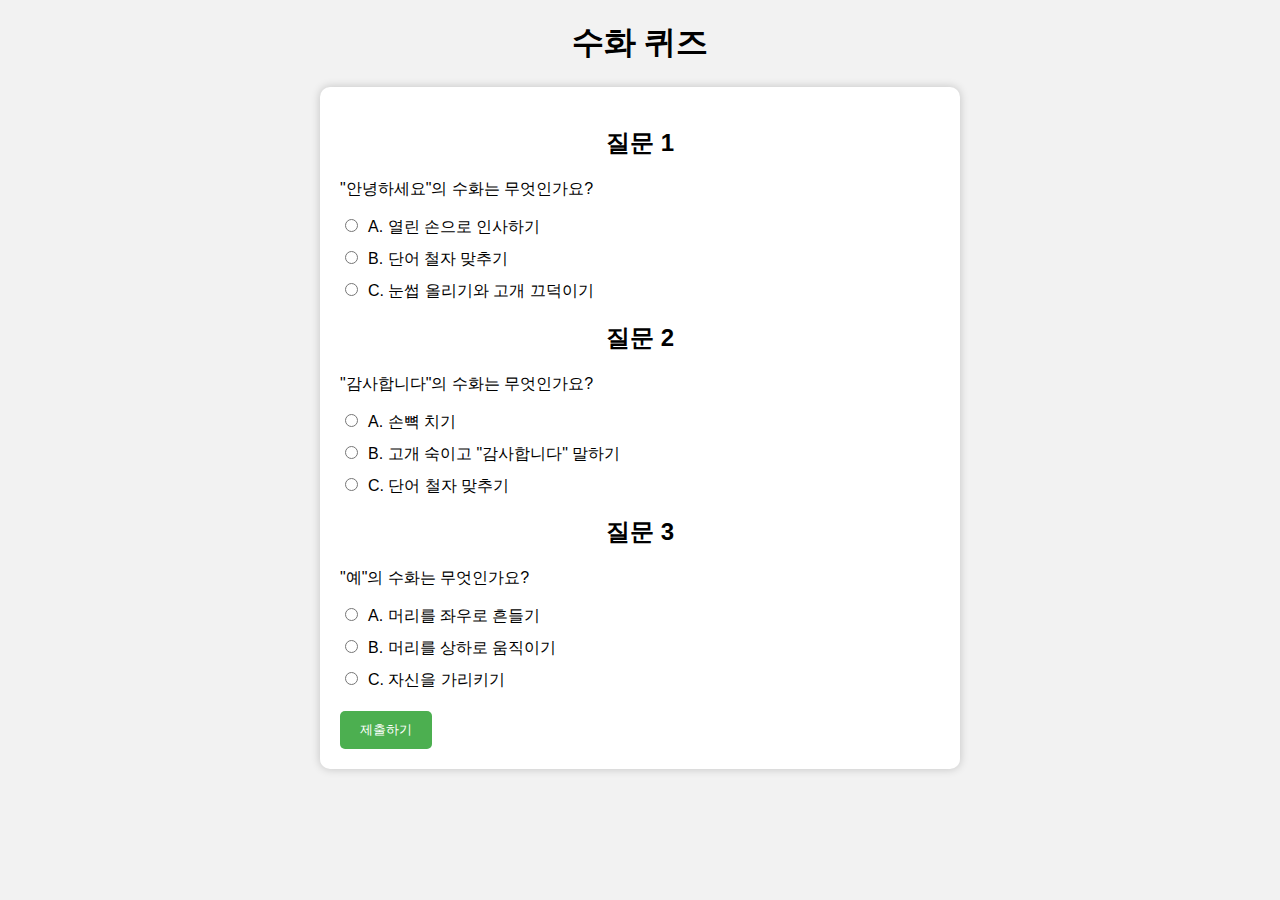
<file: easy.html>
<!DOCTYPE html>
<html>
<head>
	<title>수화 퀴즈</title>
	<style>
		/* 페이지 스타일 지정 */
		body {
			font-family: Arial, sans-serif;
			background-color: #f2f2f2;
			margin: 0;
			padding: 0;
		}
		h1, h2, h3 {
			text-align: center;
		}
		form {
			max-width: 600px;
			margin: 0 auto;
			background-color: #fff;
			padding: 20px;
			border-radius: 10px;
			box-shadow: 0 0 10px rgba(0,0,0,0.2);
		}
		label {
			display: block;
			margin-bottom: 10px;
		}
		input[type="radio"] {
			margin-right: 10px;
		}
		input[type="submit"] {
			display: block;
			margin-top: 20px;
			padding: 10px 20px;
			background-color: #4CAF50;
			color: #fff;
			border: none;
			border-radius: 5px;
			cursor: pointer;
		}
	</style>
</head>
<body>
	<h1>수화 퀴즈</h1>
	<form method="post" action="quiz-result.php">
		<h2>질문 1</h2>
		<p>"안녕하세요"의 수화는 무엇인가요?</p>
		<label><input type="radio" name="q1" value="a">A. 열린 손으로 인사하기</label>
		<label><input type="radio" name="q1" value="b">B. 단어 철자 맞추기</label>
		<label><input type="radio" name="q1" value="c">C. 눈썹 올리기와 고개 끄덕이기</label>
	<h2>질문 2</h2>
	<p>"감사합니다"의 수화는 무엇인가요?</p>
	<label><input type="radio" name="q2" value="a">A. 손뼉 치기</label>
	<label><input type="radio" name="q2" value="b">B. 고개 숙이고 "감사합니다" 말하기</label>
	<label><input type="radio" name="q2" value="c">C. 단어 철자 맞추기</label>

	<h2>질문 3</h2>
	<p>"예"의 수화는 무엇인가요?</p>
	<label><input type="radio" name="q3" value="a">A. 머리를 좌우로 흔들기</label>
	<label><input type="radio" name="q3" value="b">B. 머리를 상하로 움직이기</label>
	<label><input type="radio" name="q3" value="c">C. 자신을 가리키기</label>

	<input type="submit" value="제출하기">
</form>
<script>
	// Add event listener to "쉬움" button
	document.getElementById("쉬움").addEventListener("click", function() {
		window.location.href = "easy-result.php";
	});
	</script>
</body>
</html>
</file>
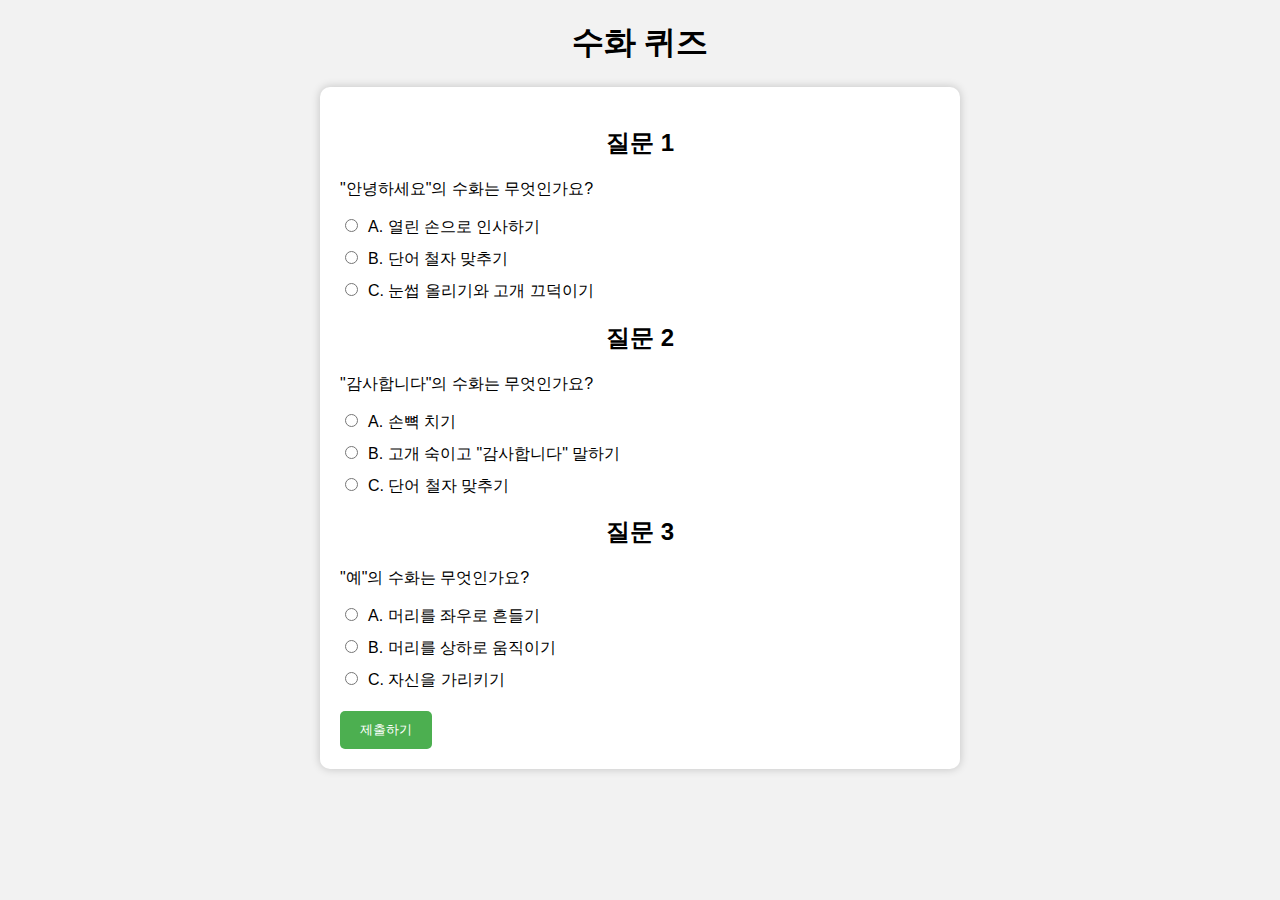
<file: project/easy.html>
<!DOCTYPE html>
<html>
<head>
	<title>수화 퀴즈</title>
	<style>
		/* 페이지 스타일 지정 */
		body {
			font-family: Arial, sans-serif;
			background-color: #f2f2f2;
			margin: 0;
			padding: 0;
		}
		h1, h2, h3 {
			text-align: center;
		}
		form {
			max-width: 600px;
			margin: 0 auto;
			background-color: #fff;
			padding: 20px;
			border-radius: 10px;
			box-shadow: 0 0 10px rgba(0,0,0,0.2);
		}
		label {
			display: block;
			margin-bottom: 10px;
		}
		input[type="radio"] {
			margin-right: 10px;
		}
		input[type="submit"] {
			display: block;
			margin-top: 20px;
			padding: 10px 20px;
			background-color: #4CAF50;
			color: #fff;
			border: none;
			border-radius: 5px;
			cursor: pointer;
		}
	</style>
</head>
<body>
	<h1>수화 퀴즈</h1>
	<form method="post" action="quiz-result.php">
		<h2>질문 1</h2>
		<p>"안녕하세요"의 수화는 무엇인가요?</p>
		<label><input type="radio" name="q1" value="a">A. 열린 손으로 인사하기</label>
		<label><input type="radio" name="q1" value="b">B. 단어 철자 맞추기</label>
		<label><input type="radio" name="q1" value="c">C. 눈썹 올리기와 고개 끄덕이기</label>
	<h2>질문 2</h2>
	<p>"감사합니다"의 수화는 무엇인가요?</p>
	<label><input type="radio" name="q2" value="a">A. 손뼉 치기</label>
	<label><input type="radio" name="q2" value="b">B. 고개 숙이고 "감사합니다" 말하기</label>
	<label><input type="radio" name="q2" value="c">C. 단어 철자 맞추기</label>

	<h2>질문 3</h2>
	<p>"예"의 수화는 무엇인가요?</p>
	<label><input type="radio" name="q3" value="a">A. 머리를 좌우로 흔들기</label>
	<label><input type="radio" name="q3" value="b">B. 머리를 상하로 움직이기</label>
	<label><input type="radio" name="q3" value="c">C. 자신을 가리키기</label>

	<input type="submit" value="제출하기">
</form>
<script>
	// Add event listener to "쉬움" button
	document.getElementById("쉬움").addEventListener("click", function() {
		window.location.href = "easy-result.php";
	});
	</script>
</body>
</html>
</file>
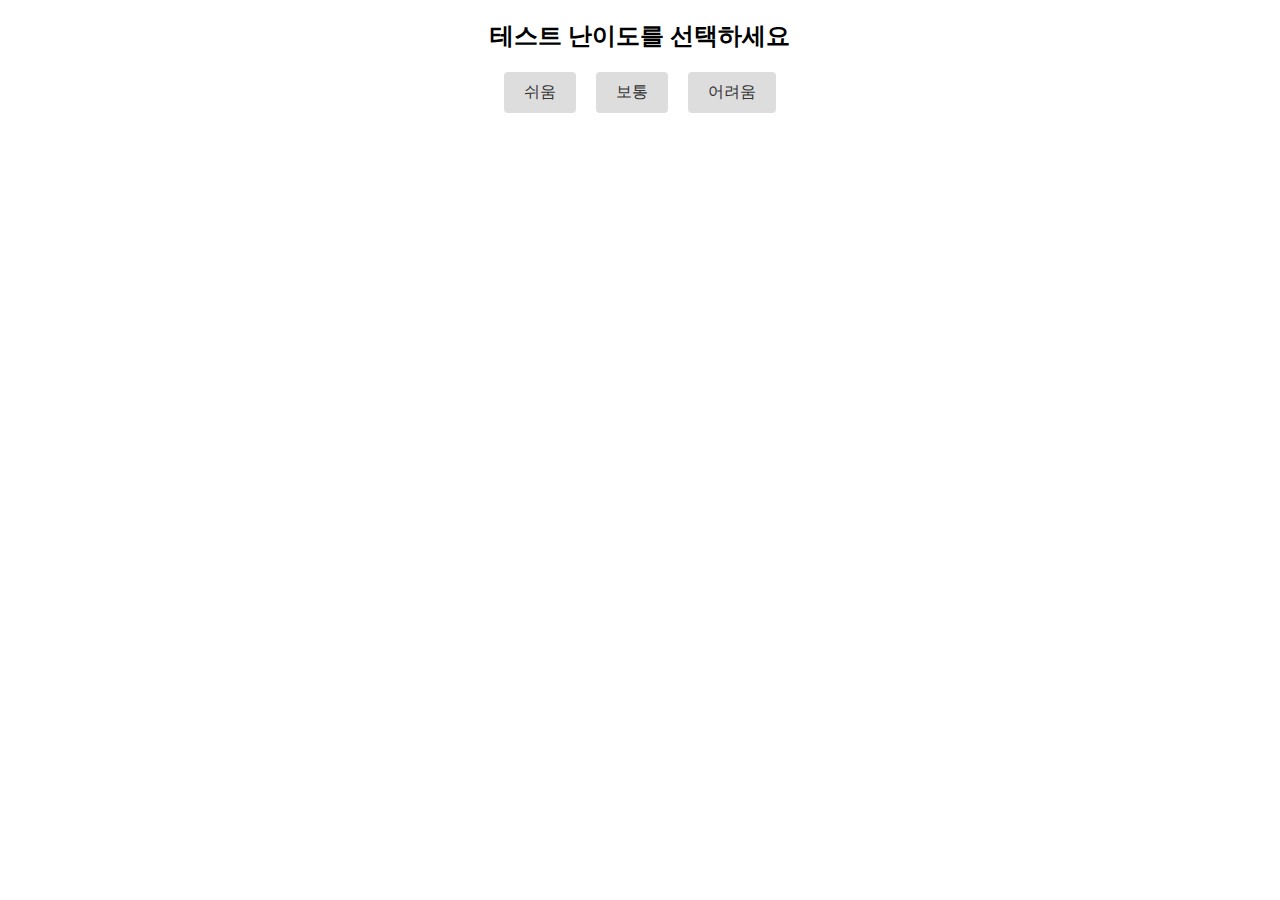
<file: project/test.html>
<!DOCTYPE html>
<html>
<head>
	<title>수어 테스트</title>
	<link rel="stylesheet" type="text/css" href="style.css">
	<style>
		.center {
			text-align: center;
		}
	</style>
</head>
<body>
	<div class="center">
		<h2>테스트 난이도를 선택하세요</h2>
	</div>
	<div class="difficulty-buttons">
		<button type="button" id="easy-button" class="difficulty-button">쉬움</button>
		<button type="button" id="normal-button" class="difficulty-button">보통</button>
		<button type="button" id="hard-button" class="difficulty-button">어려움</button>
	</div>
	<script>
		// Add event listener to "쉬움" button
		document.getElementById("easy-button").addEventListener("click", function() 
		{
			window.location.href = "easy.html";
		});
		document.getElementById("normal-button").addEventListener("click", function() 
		{
			window.location.href = "normal.html";
		});
		document.getElementById("hard-button").addEventListener("click", function() 
		{
			window.location.href = "hard.html";
		});
	</script>
</body>
</html>
</file>
<file: project/style.css>
.difficulty-buttons {
	display: flex;
	justify-content: center;
	margin-bottom: 20px;
}

.difficulty-button {
	background-color: #ddd;
	border: none;
	border-radius: 4px;
	color: #333;
	cursor: pointer;
	font-size: 16px;
	margin: 0 10px;
	padding: 10px 20px;
}

.difficulty-button:focus,
.difficulty-button:hover {
	background-color: #ccc;
}
</file>
